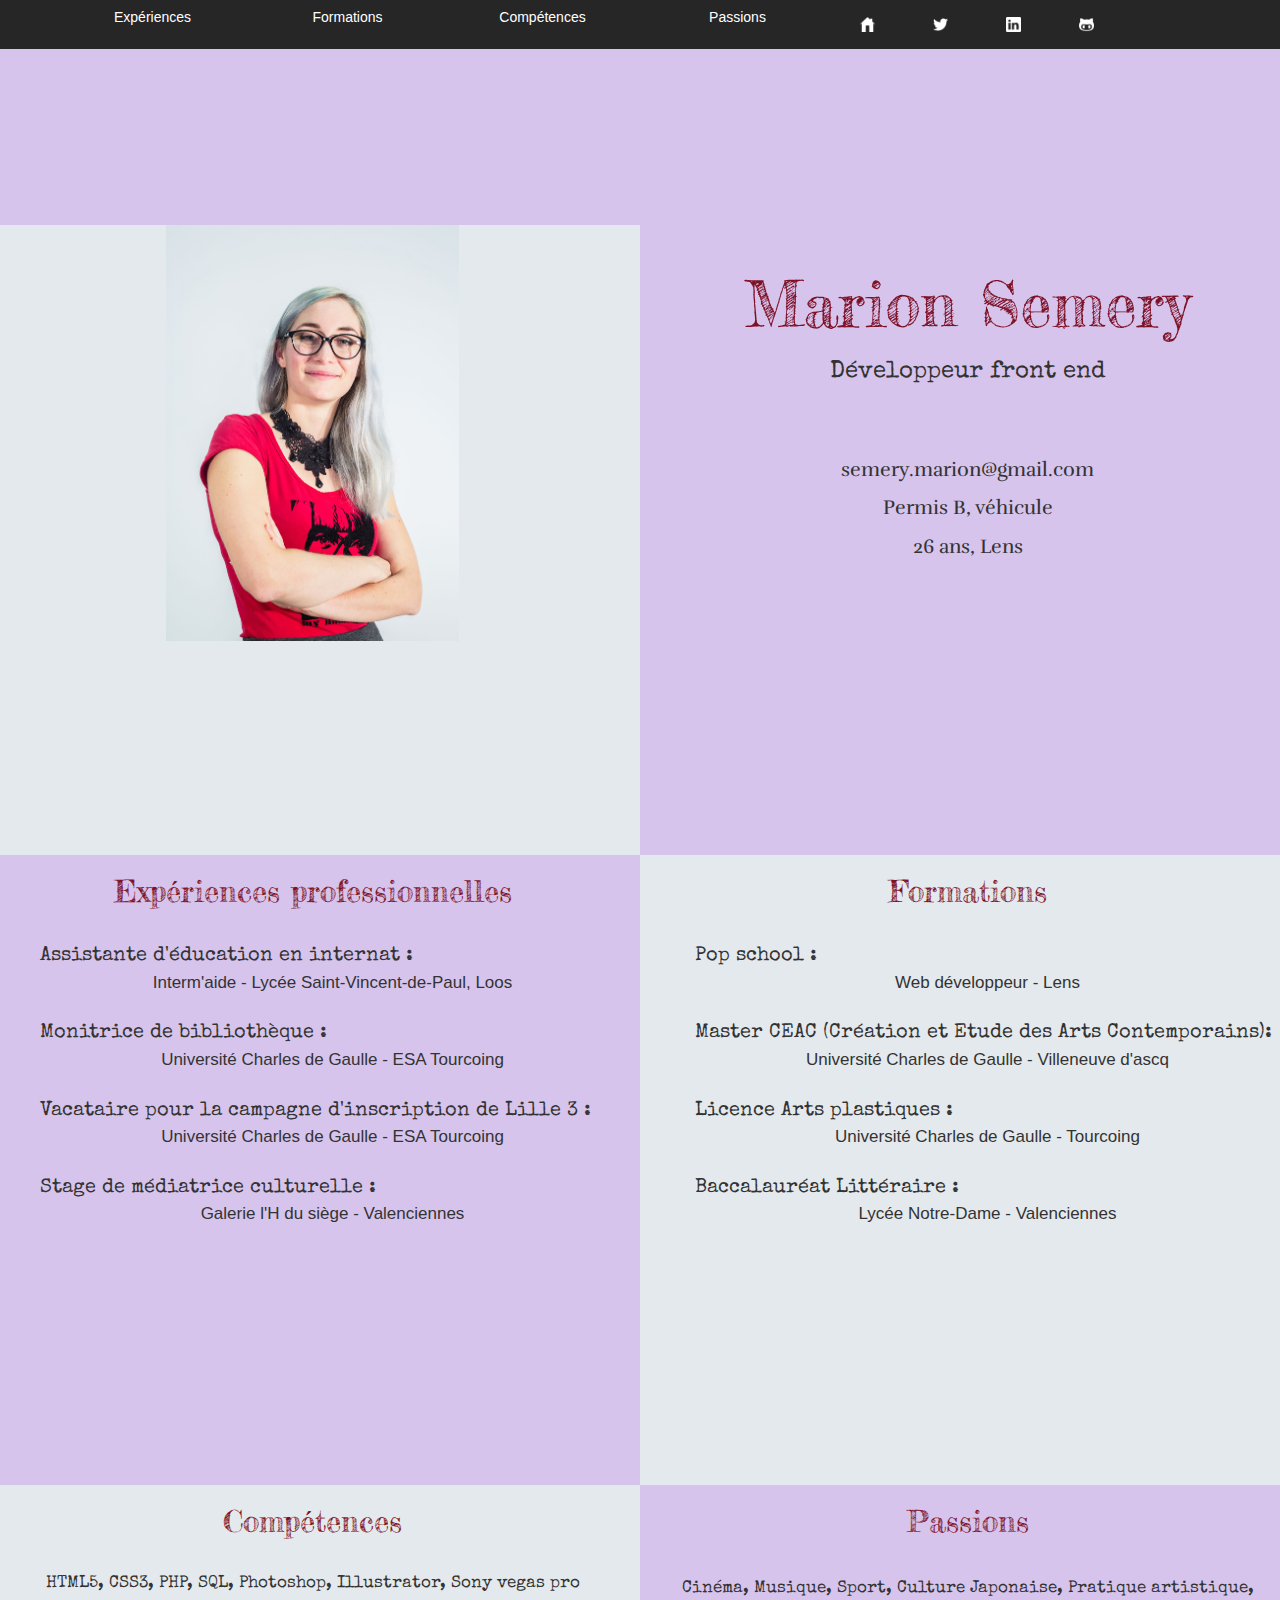
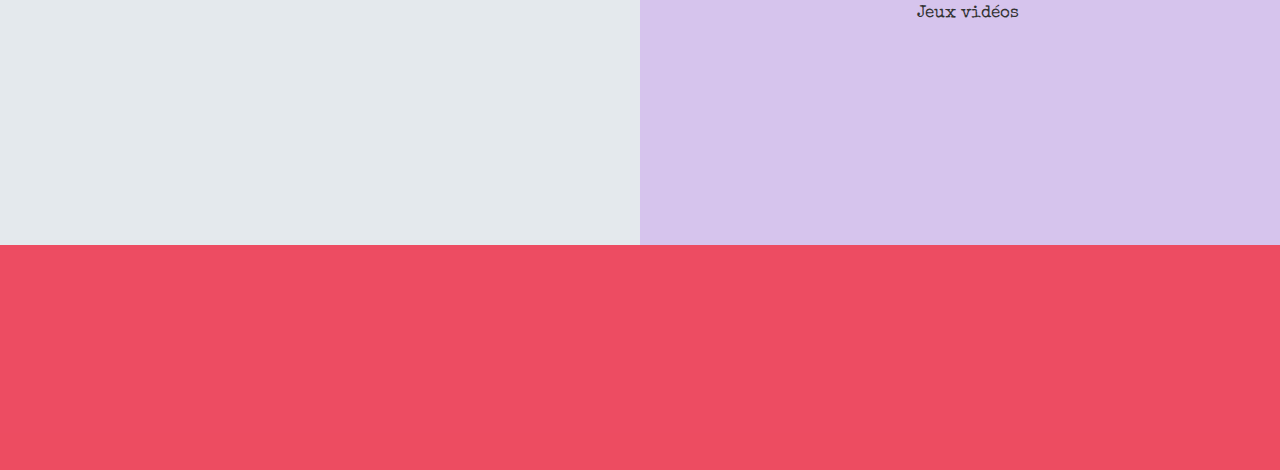
<file: page_2_cv.html>
<!DOCTYPE html>
<html lang="fr">
  <head>
    <meta charset="utf-8" />
    <title></title>
    <link rel="stylesheet" href="bootstrap.min.css" />
    <link rel="stylesheet" type="text/css" href="page_2_cv.css" media="screen"/>
    <link href="https://fonts.googleapis.com/css?family=Fredericka+the+Great" rel="stylesheet"/>
     <link href="https://fonts.googleapis.com/css?family=Rufina" rel="stylesheet">
     <link href="https://fonts.googleapis.com/css?family=Special+Elite" rel="stylesheet">
  </head>

<!-- HEADER BEGIN -->

  <body class="bg">
    <header class="container-fluid grey_bg">
		<div class="container grey_bg">
			<div class="row">
				<div class="col-md-2 col-sm-12 col-xs-12 white_txt align_center">
				  <a href="#experience_pro"/>Expériences</a>
				</div>
				<div class="col-md-2 col-sm-12 col-xs-12 white_txt align_center">
					<a href="#formation"/>Formations</a>
				</div>
        <div class="col-md-2 col-sm-12 col-xs-12 white_txt align_center">
					<a href="#competences"/>Compétences</a>
				</div>
        <div class="col-md-2 col-sm-12 col-xs-12 white_txt align_center">
					<a href="#passions"/>Passions</a>
				</div>
				<div class="col-md-3 col-sm-12 col-xs-12">

      <!-- SOCIAL AND HOME ICO -->

						<div class="row">
              <div class="col-md-3 col-xs-3">
								<a href="#intro">
                  <img class="ico_top" src="home.png"/>
                </a>
              </div>
							<div class="col-md-3 col-xs-3">
								<a href="https://twitter.com/MarionSemery">
                  <img class="ico_top" src="twitter-logo-silhouette.png" />
                </a>
							</div>
							<div class="col-md-3 col-xs-3">
                <a href="https://www.linkedin.com/in/marion-semery-a52677103?trk=nav_responsive_tab_profile_pic">
                  <img class="ico_top" src="linkedin-logo2.png" />
                </a>
							</div>
							<div class="col-md-3 col-xs-3">
                <a href="https://github.com/msemery">
                  <img class="ico_top" src="github-characte2r.png"/>
                </a>
							</div>
						</div>
				</div>
			</div>
		</div>
	</header>

  <!-- END OF HEADER -->
 <!-- BLOCK OF TOF LEFT -->

      <div class="row home">
        <div class="col-md-6 col-xs-12 col_gauche center-block">
          <img src="POP-School-Marion.png" />
        </div>
        <div class="col-md-6 text-center col_droite">
          <h1>Marion Semery</h1>
          <h3>Développeur front end</h3>
          <br />
          <br />
          <br />
          <p>semery.marion@gmail.com</p>
          <p id="formation">Permis B, véhicule </p>
          <p id="experience_pro">26 ans, Lens</p>
        </div>
      </div>

<!-- BLOCK OF MIDDLE LEFT -->

      <div class="row exp">
        <div class="col-md-6 col-xs-12 col_gauche2 text-center">
          <h2>Expériences professionnelles</h2>
          <br />
          <ul>
            <li class="list-unstyled text-left exp"><span>Assistante d'éducation en internat :</span></li>
            <li class="list-unstyled text-center exp"> Interm'aide - Lycée Saint-Vincent-de-Paul, Loos</li>
            <br />
            <li class="list-unstyled text-left exp"><span>Monitrice de bibliothèque :</span></li>
            <li class="list-unstyled text-center exp">Université Charles de Gaulle - ESA Tourcoing</li>
            <br />
            <li class="list-unstyled text-left exp"><span>Vacataire pour la campagne d'inscription de Lille 3 :</span></li>
            <li class="list-unstyled text-center exp">Université Charles de Gaulle - ESA Tourcoing</li>
            <br />
            <li class="list-unstyled text-left exp"><span>Stage de médiatrice culturelle :</span></li>
            <li class="list-unstyled lext-center exp">Galerie l'H du siège - Valenciennes</li>
          </ul>
        </div>

<!-- BLOCK MIDDLE RIGHT -->

        <div class="col-md-6 col-xs-12 col_droite2 text-center">
          <h2>Formations</h2>
          <br />
          <ul>
            <li class="list-unstyled text-left exp"><span>Pop school :</span></li>
            <li class="list-unstyled text-center exp">Web développeur - Lens</li>
            <br />
            <li class="list-unstyled text-left exp"><span>Master CEAC (Création et Etude des Arts Contemporains):</span></li>
            <li class="list-unstyled text-center exp">Université Charles de Gaulle - Villeneuve d'ascq</li>
            <br />
            <li class="list-unstyled text-left exp"><span>Licence Arts plastiques :</span></li>
            <li class="list-unstyled text-center exp">Université Charles de Gaulle - Tourcoing</li>
            <br />
            <li class="list-unstyled text-left exp"><span>Baccalauréat Littéraire :</span></li>
            <li class="list-unstyled exp">Lycée Notre-Dame - Valenciennes</li>
            <br />
          </ul>
        </div>

<!-- BLOCK BOTTOM LEFT -->

        <div class="col-md-6 col-xs-12 col_gauche3 text-center">
          <h2 id="competences">Compétences</h2>
          <br />
            <p>
              HTML5,
              CSS3,
              PHP,
              SQL,
              Photoshop,
              Illustrator,
              Sony vegas pro
            </p>
        </div>

<!-- BLOCK BOTTOM RIGHT -->

        <div class="col-md-6 col-xs-12 col_droite3 text-center">
          <h2 id="passions">Passions</h2>
          <br />
            <p>
              Cinéma,
              Musique,
              Sport,
              Culture Japonaise,
              Pratique artistique,
              Jeux vidéos
            </p>
          <br />
        </div>
        <div class="col-md-12 footer"></div>
      </div>
    </div>

  </body>
</html>
</file>
<file: page_2_cv.css>
.bg {
  background-color: #D6C4ED;

}
body {
  max-width: 100%;
}
.grey_bg {
		background-color: #262626;
    z-index: 9999;
}

.ico_top {
  margin: 10px;
  width:15px;
}
.align_center {
  text-align: center;
}
.white_text {
  margin:5px;
}
header {
  width: 100%;
  position:fixed;
  z-index: 9999;
  padding: 7px;
  margin-bottom: 50px;

}
a {
  text-decoration: none;
  color:white;
  margin-top:50px;
  position: relative;
}
.texte a:hover {
  transition: width 2s;
}

.texte a {
  color: white;
  padding-right: 25px;
  font-size: 20px;
  font-family: 'Fredericka the Great', cursive;
  transition: 5s;
}

/*
.entete {
  position: relative;
  box-sizing: border-box;
  display: block;
  min-width: 100%;
  height:35vh;
  background-color: rgba(247,25,38,0.7);
}*/

/* LEFT */
/* TOP LEFT */
.col_gauche {
  background-color: #e4e9ed;
  margin-top: 25vh;
  height: 70vh;
}

.col_gauche img {
  width: 47%;
  display: block;
  margin: auto;
}
/* END OF TOP LEFT */
/***********************************************************************/

/* MIDDLE LEFT */

.col_gauche2 {
  height: 70vh;
  background-color: #D6C4ED;
}

.col_gauche2 h2 {
  font-family: 'Fredericka the Great', cursive;
  color: rgba(126,17,38,1);
}

span {
  font-family: 'Special Elite', cursive;
  font-size: 20px;
}

.exp {
  font-size: 17px;
}
/* END OF MIDDLE LEFT */
/***********************************************************************/

/*BOTTOM LEFT*/

.col_gauche3 {
  background-color: #e4e9ed;
  height: 40vh;
}

.col_gauche3 h2 {
  font-family: 'Fredericka the Great', cursive;
  color: rgba(126,17,38,1);
}
.col_gauche3 p {
  font-family: 'Special Elite', cursive;
}
/* END OF LEFT */
/************************************************************************/


                                            /* RIGHT */
                                            .col_droite {
                                              margin-top: 20vh;
                                              background-color: #D6C4ED;
                                              display: block;
                                            }

                                            .col_droite h1 {
                                              margin-top: 10vh;
                                              font-family: 'Fredericka the Great', cursive;
                                              font-size: 7vh;
                                              color: rgba(126,17,38,1);
                                            }

                                            .col_droite h3{
                                              font-family: 'Special Elite', cursive;
                                            }

                                            .col_droite p {
                                              font-family: 'Rufina', serif;
                                              font-size: 20px;
                                            }

                                            /*expérience et formation */

                                            .col_droite2 {
                                              background-color: #e4e9ed;
                                              height: 70vh;
                                              display: block;
                                            }

                                            .col_droite2 h2 {
                                              font-family: 'Fredericka the Great', cursive;
                                              color: rgba(126,17,38,1);
                                            }


                                            .col_droite3 p {
                                              font-family: 'Special Elite', cursive;
                                              padding: 5px;
                                            }
                                            .col_droite3 {
                                              height: 40vh;
                                              display: block;
                                            }

                                            .col_droite3 h2 {
                                              font-family: 'Fredericka the Great', cursive;
                                              color: rgba(126,17,38,1);
                                            }



.footer {
  position: relative;
  box-sizing: border-box;
  display: block;
  min-width: 100%;
  height:25vh;
  background-color: rgba(247,25,38,0.7);
}
</file>
